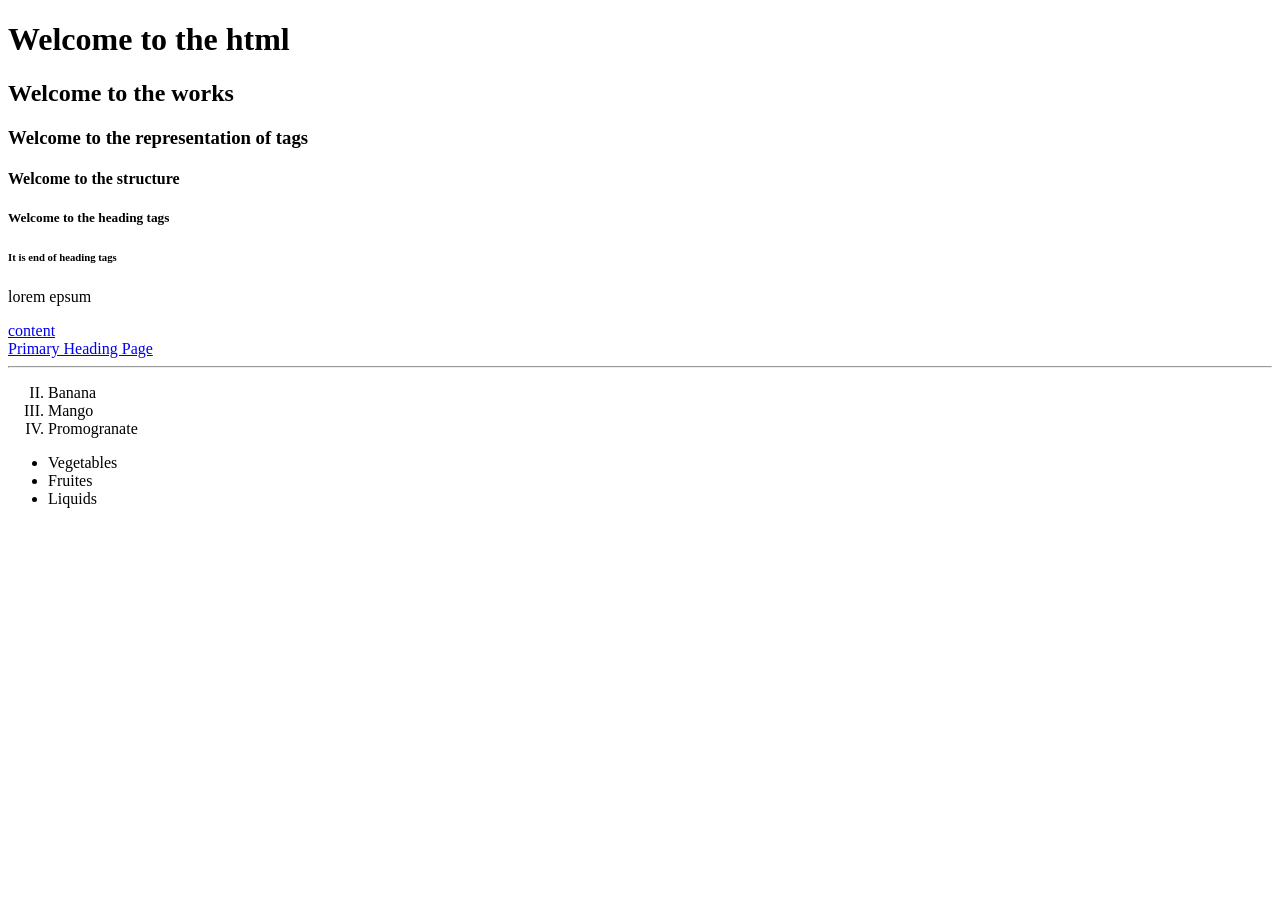
<file: Day1/index.html>
<!--
Basic html structure 
-->
<!DOCTYPE html>
<html lang="en">

<head>
    <title>First Webpage</title>
</head>

<body>
    <!-- Heading tags -->
    <h1>Welcome to the html</h1>
    <h2>Welcome to the works</h2>
    <h3>Welcome to the representation of tags</h3>
    <h4>Welcome to the structure</h4>
    <h5>Welcome to the heading tags</h5>
    <h6>It is end of heading tags</h6>
    <!-- EMMETS
    1)shift 1 - basic structure of html
    2)tag name - h1 + enter
    3)If you want 10 h1 tags - h1*10 + enter
    4)If we want to write content inside the tag - h1{Primary}
    5)If we want to write content 10 times inside the specific tag - h1*10{content}
    6)Nested tags - h1>h2>h3
    7)Comment lines - Control + /
    -->

    <!-- Paragraph tags -->
    <p>lorem epsum</p>


    <!-- 
    attributes : It provides the extra information and controls the tag behaviour.
    
    anchor tags : It is used to define hyperlinks. It is used for internal routing and external routing. 
    
    Empty href and target attribute usage :
    ----------------------------------------
    <a href="" target="_self">e</a><br> Here,target _self -- opening on same tab
    <a href="" target="_blank">a</a>    Here, target _blank -- Opening in another tab

    External routing:
    1)Absolute : It routes to outside webpage.
    Ex:
    <a href="https://en.wikipedia.org/wiki/HTML" target="_self">content</a>

    2)Relative : It routes to inside html files.
    Ex:
    <a href="h.html" target="_blank">Projects Page</a>
    -->
    <a href="https://en.wikipedia.org/wiki/HTML" target="_self">content</a><br>
    <a href="h.html" target="_blank">Primary Heading Page</a> 
    <hr>

    <!--
    Self-closing tag:
    ------------------
    1)hr tag : horizontal ruler.
    2)br tag : It is used to break the content into next line.
    -->

    <!--

    List tags:
    ----------
    1)ordered list :
    2)unordered list :

    -->

    <ol type="I" start="2">
    <li>Banana</li>
    <li>Mango</li>
    <li>Promogranate</li>
    </ol>

    <ul>
        <li>Vegetables</li>
        <li>Fruites</li>
        <li>Liquids</li>
    </ul>

</body>

</html>
</file>
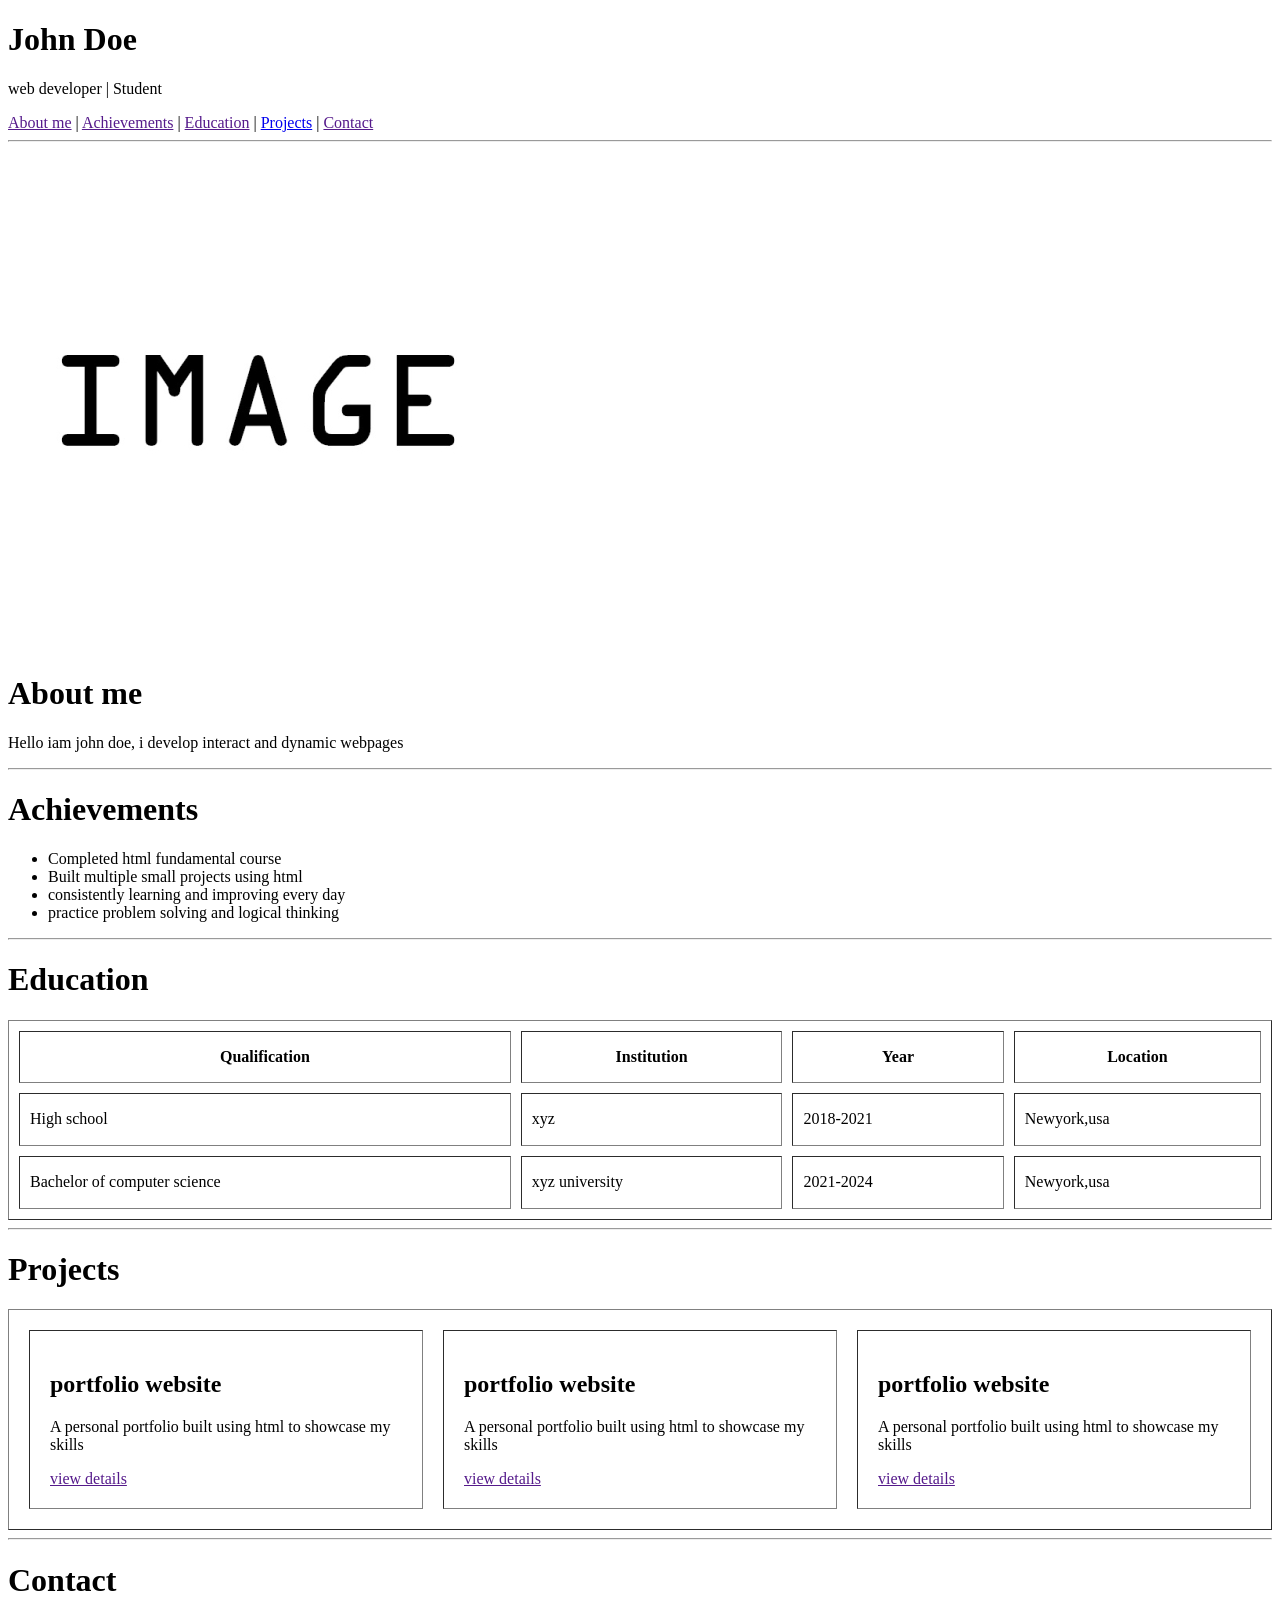
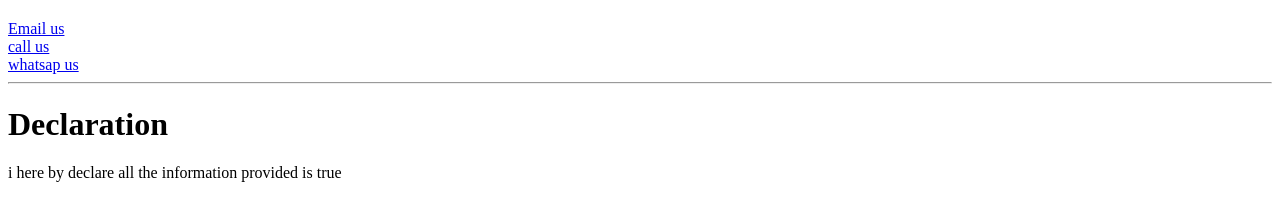
<file: Day2/index.html>
<!--  

Completed the module 1 upto List. 

<!DOCTYPE html>
<html lang="en">

<head>
    <meta charset="UTF-8">
    <meta name="viewport" content="width=device-width, initial-scale=1.0">
    <title>Document</title>
</head>

<body>
    
    image tag having two ways
    1)absolute path
    2)relative path
    
    <img src="https://cdn.apartmenttherapy.info/image/upload/v1662498231/k/Design/2022-08/best%20apples%20to%20eat/Best-Apples-to-Eat-lead-update.jpg"
        width="230px" height="500px">

    <img src="/Photos/Image.jpg" alt="Our Photo" width="350" heigth="450">
    <img src="Image.png" alt="My Photo" width="350" height="450">


    table tag:
    it contains several types for creating rows and headings and table data.
    i.e <tr></tr>,<th></th>,<td></td>
    
    attributes:
    border,width,height,cellpadding,cellspacing.

    <table border="1" width="100%" height="200px" cellpadding="10" cellspacing="10">

        <tr>
            <th>Qualification</th>
            <th>Institution</th>
        </tr>

        <tr>
            <td>High School</td>
            <td>xyz</td>
        </tr>

    </table>

</body>
</html>

-->
<!doctype html>
<html lang="en">

<head>
  <meta charset="UTF-8" />
  <meta name="viewport" content="width=device-width, initial-scale=1.0" />
  <title>Document</title>
</head>

<body>
  <!-- 
    image tag
    absolute path- 
    <img src='https://img.magnific.com/free-photo/programming-background-collage_23-2149901776.jpg?semt=ais_hybrid&w=740&q=80'>
    external dependency
    copyrights
    longest urls


    relative path
    <img src='photos/images.png'>
    path may break if there is a nested folders
    
    attributes
    src---specify the path
    width
    height
    alt
    -->
  <!-- <img width="300px"  height="500px" src='https://img.magnific.com/free-photo/programming-background-collage_23-2149901776.jpg?semt=ais_hybrid&w=740&q=80'>

    <img src='photos/imaes.png' alt="html image">

     -->
  <h1>John Doe</h1>
  <p>web developer | Student</p>
  <!-- <a href="https://en.wikipedia.org/wiki/HTML" target="_self">external -absolute - html</a>
        <a href="contact.html">contact page</a>
        <a href="projects.html">projects page</a> -->

  <a href="">About me</a> | <a href="">Achievements</a> |
  <a href="">Education</a> | <a href="#pr">Projects</a> |
  <a href="">Contact </a>
  <hr />

  <img src="images/photo.jpg" alt="photo">
  <h1>About me</h1>
  <p>Hello iam john doe, i develop interact and dynamic webpages</p>
  <hr />

  <h1>Achievements</h1>
  <ul>
    <li>Completed html fundamental course</li>
    <li>Built multiple small projects using html</li>
    <li>consistently learning and improving every day</li>
    <li>practice problem solving and logical thinking</li>
  </ul>

  <!-- 
        
        table is defined with table tag
        rows are defined with tr tag
        cells are defined with td tag
        headings are defined with th tag

        attributes
        border='1'
        width='100%'
        height='200px'
        cellpadding="10px"
        cellspacing='10'

        -->
  <hr />
  <h1>Education</h1>
  <table border="1" width="100%" height="200px" cellpadding="10" cellspacing="10">
    <tr>
      <th>Qualification</th>
      <th>Institution</th>
      <th>Year</th>
      <th>Location</th>
    </tr>
    <tr>
      <td>High school</td>
      <td>xyz</td>
      <td>2018-2021</td>
      <td>Newyork,usa</td>
    </tr>
    <tr>
      <td>Bachelor of computer science</td>
      <td>xyz university</td>
      <td>2021-2024</td>
      <td>Newyork,usa</td>
    </tr>
  </table>
  <hr />
  <h1 id="pr">Projects</h1>
  <table border="1" cellspacing="20" cellpadding="20">
    <tr>
      <td>
        <h2>portfolio website</h2>
        <p>A personal portfolio built using html to showcase my skills</p>
        <a href="">view details</a>
      </td>
      <td>
        <h2>portfolio website</h2>
        <p>A personal portfolio built using html to showcase my skills</p>
        <a href="">view details</a>
      </td>
      <td>
        <h2>portfolio website</h2>
        <p>A personal portfolio built using html to showcase my skills</p>
        <a href="">view details</a>
      </td>
    </tr>
  </table>

  <hr>
  <h1>Contact</h1>
  <a href="mailto:saiteja@codegnan.com">Email us</a> <br>
  <a href="tel:+83849483943">call us</a> <br>
  <a href="https://wa.me/788943894389">whatsap us</a> <br>
  <hr>
  <h1>Declaration</h1>
  <p>i here by declare all the information provided is true </p>
</body>

</html>
</file>
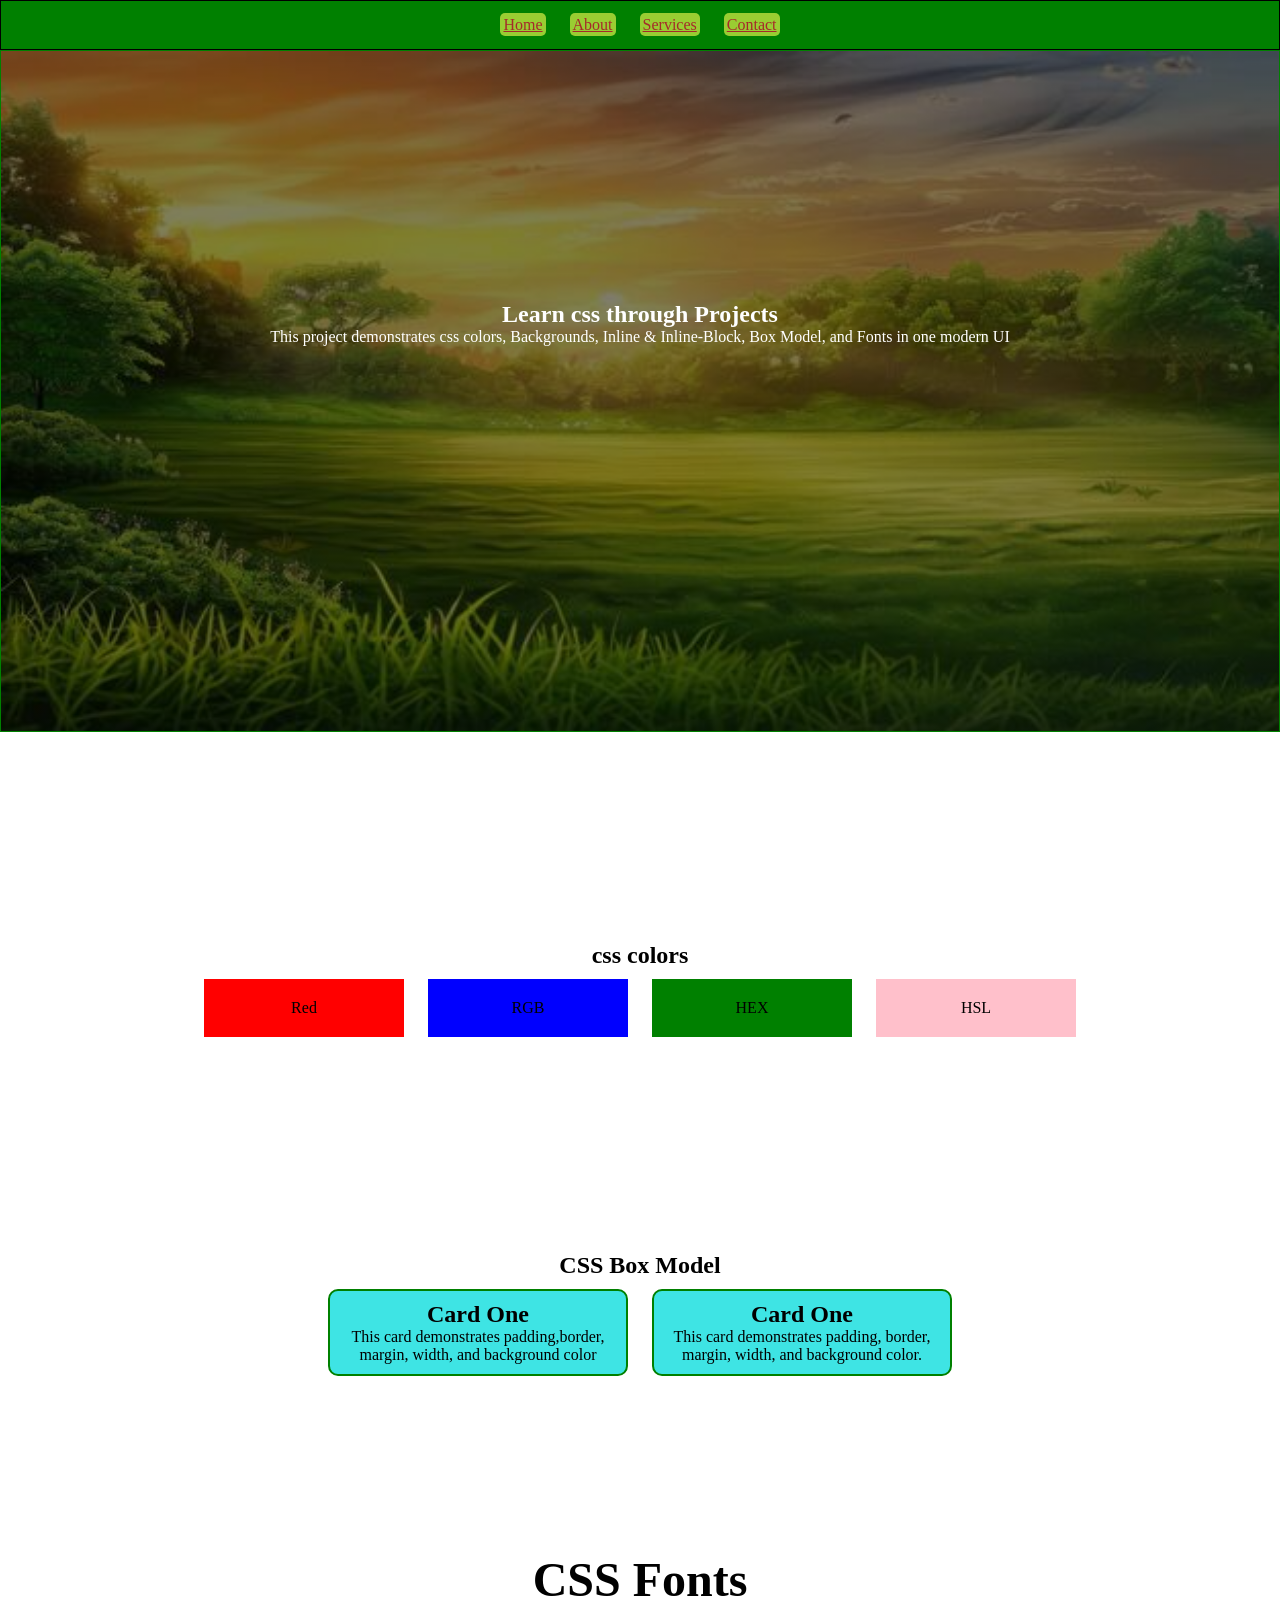
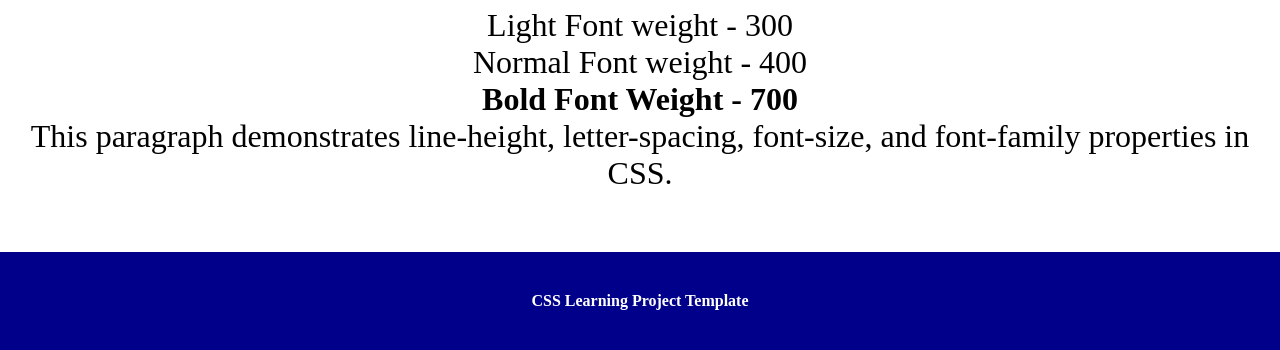
<file: Day5-project1/index.html>
<!DOCTYPE html>
<html lang="en">

<head>
    <style>
        /*css
        how to insert css
        selector
        types of selectors
        box model
        inline,block,inline-block
        background properties

        combinators
        it is used to target the html element based on a relationship
        header>a--child selector

        header+h1 -- sibling selector

        universal selector
        *{
            margin:0;
            padding:0;
            box-sizing:border-box;
        }
        
        font properties:
        =================
        font-size: 1.2 rem;
        font-family: 'cursive' 'arial';
        font-weight: 900; (200 - Low  900 - high(mostly people use this)

        */
        * {
            margin: 0;
            padding: 0;
            box-sizing: border-box;
        }

        header {
            background-color: green;
            text-align: center;
            padding: 15px 15px 15px 15px;
            border: 1px solid black;
        }

        header>a {
            color: brown;
            background-color: yellowgreen;
            padding: 3px 3px;
            border-radius: 5px;
            margin: 10px 10px 10px 10px;
        }

        .s1 {
            height: 500px;
            color: white;
            text-align: center;

            padding: 250px 50px 430px 50px;
            border: 1px solid green;
            background-size: 100% 100%;
            background-image: linear-gradient(rgba(0, 0, 0, 0.5), rgba(0, 0, 0, 0.5)), url("images/photos.jpg");
            background-repeat: no-repeat;
        }

        .s2{    
            text-align:center;
            height: 500px;
            padding: 200px 20px;
            margin: 10px 10px 10px 10px;
           
        }

        .s3{
            height: 300px;
            text-align:center;
        }

        .s4{
            height: 300px;
            text-align:center;
            font-size: 2rem;
        }

        .card{
            display:inline-block;
            width:300px;
            background:rgb(62,228,228);
            padding: 10px;
            border:2px solid green;
            margin:10px;
            border-radius:10px;
        }

        .container>div{
            width:200px;
            padding:20px;
            margin: 10px;
            display:inline-block;
        }

        footer{
            background:darkblue;
            padding:40px 20px;
            text-align:center;
            color:white;
            font-weight: 900;
            font-size:1rem;
        }

    </style>




<body>

    <header>
        <a href="">Home</a>
        <a href="">About</a>
        <a href="">Services</a>
        <a href="">Contact</a>
    </header>

    <section class="s1">
        <h1>Learn css through Projects</h1>
        <p>This project demonstrates css colors, Backgrounds, Inline & Inline-Block, Box Model, and Fonts in one modern
            UI</p>
    </section>

    <section class="s2">
        <h1>css colors</h1>
        <div class="container">
            <div style="background: red;">Red</div>
            <div style="background: blue;">RGB</div>
            <div style="background: green;">HEX</div>
            <div style="background: pink;">HSL</div>
        </div>
    </section>

    <section class="s3">
        <h1>CSS Box Model</h1>
        <div class="card">
            <h1>Card One</h1>
            <p>This card demonstrates padding,border, margin, width, and background color</p>
        </div>

        <div class="card">
            <h1>Card One</h1>
            <p>This card demonstrates padding, border, margin, width, and background color.</p>
        </div>
    </section>
    
    <section class="s4">
        <h1>CSS Fonts</h1>
        <div style="font-weight:300;">Light Font weight - 300</div>
        <div style="font-weight:400;">Normal Font weight - 400</div>
        <div style="font-weight:700;">Bold Font Weight - 700</div>
        <div>
            This paragraph demonstrates line-height, letter-spacing, font-size, and font-family properties in CSS.
        </div>
    </section>

    <footer>CSS Learning Project Template</footer>
</body>

</html>
</file>
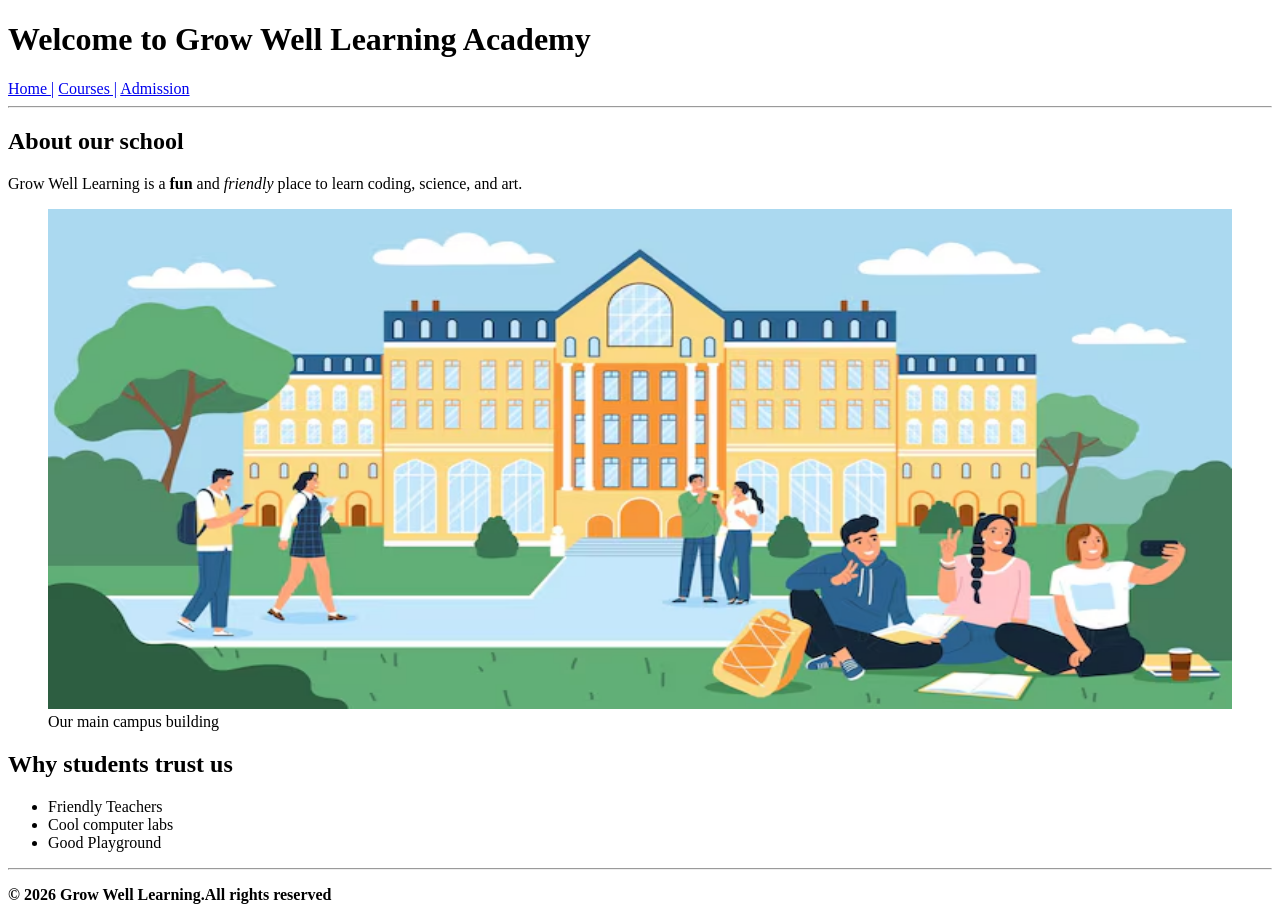
<file: Grow Well Learning Project using html/index.html>
<!DOCTYPE html>
<html lang="en">

<head>
    <meta charset="UTF-8">
    <meta name="viewport" content="width=device-width, initial-scale=1.0">
    <title>Grow Well Learning - Home</title>
</head>

<body>
    <header>
        <!-- Top Menu Bar -->
        <h1>Welcome to Grow Well Learning Academy</h1>
        <nav>
            <a href="index.html" target="_self">Home |</a>
            <a href="courses.html" target="_self">Courses |</a>
            <a href="admission.html" target="_self">Admission</a>
            <hr>
        </nav>
    </header>
    <!-- Main Content -->
     <main>
        <section>
            <h2>About our school</h2>
            <p>Grow Well Learning is a <strong>fun</strong> and <em>friendly</em> place to learn coding, science, and art.</p>
        <figure>
            <img src="images/photos.jpg" alt="Sunshine Academy Campus" width="100%" height="500px">
            <figcaption>Our main campus building</figcaption>
        </figure>
        </section>

        <section>
            <h2>Why students trust us</h2>
            <ul>
                <li>Friendly Teachers</li>
                <li>Cool computer labs</li>
                <li>Good Playground</li>
            </ul>
        </section>

     </main>
     
     <!-- Bottom footer -->
     <footer>
        <hr>
        <p><strong>© 2026 Grow Well Learning.All rights reserved</strong><p>
     </footer>

</body>

</html>
</file>
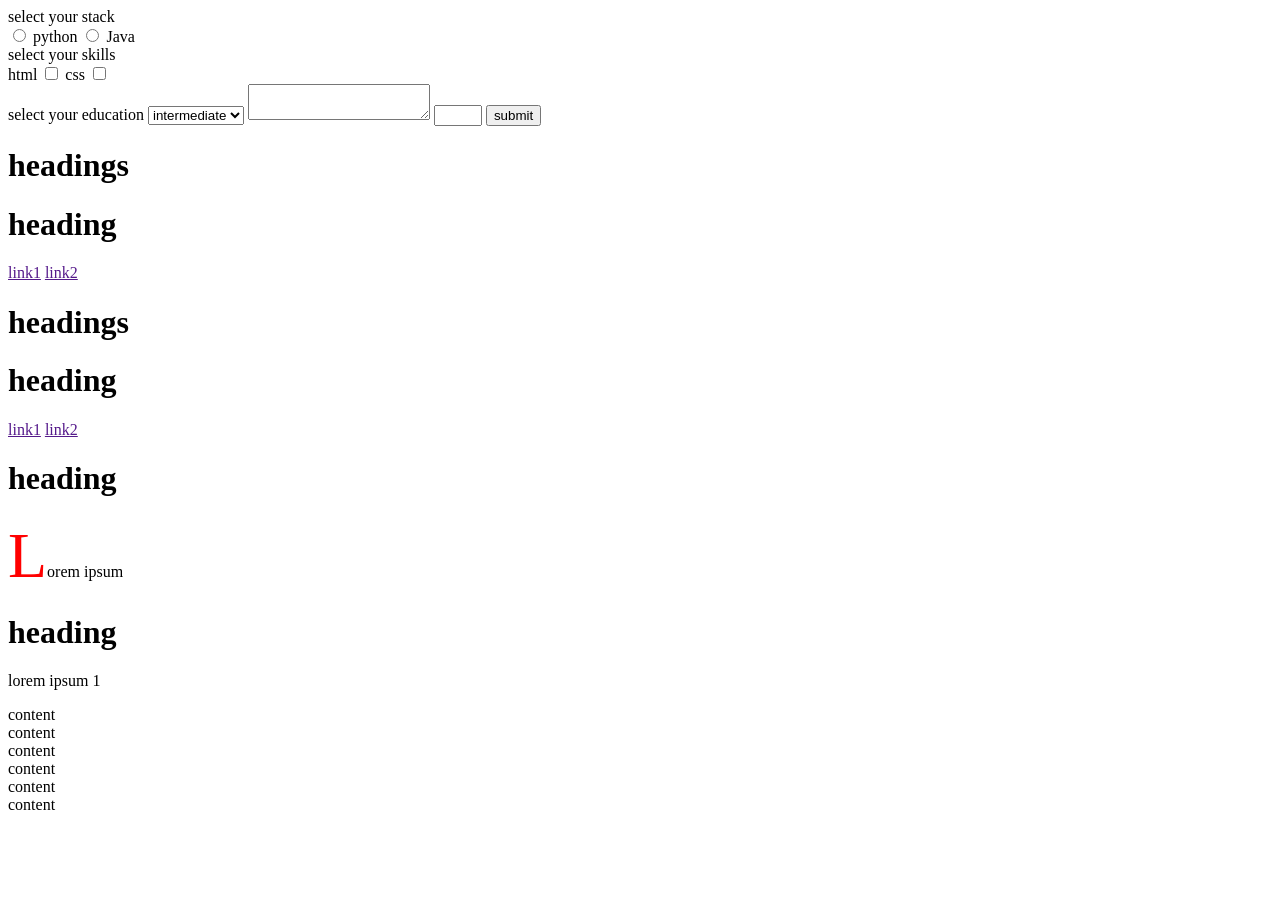
<file: Day3/Day3.html>
<!DOCTYPE html>
<html lang="en">

<head>
    <meta charset="UTF-8">
    <meta name="viewport" content="width=device-width, initial-scale=1.0">
    <title>Document</title>
</head>

<body>
    <!--
    forms
    block level element
    inline element
    semantic elements
    
    forms:
    ----------
    forms are used to collect user data and allow users to interact with the server.
    ->It is defined with <form></form>tag

    form fields
    =============
    We have three types of form fields.
    1)label

    2)input : It is a text field.
    -> Inside the form text field we have two attributes.

    a)type attribute:
    type attribute is used to control the text field.
    type-text,number,password,email(validation is done when we are submitting the form),
    url,search,file

    b)placeholder : it gives the hint to the user "what to fill".

    3)button
    In buttons we have the type attribute
    type-submit,reset

    4)required

    5)id and for
    It is used to link the lable with the input

    6)value
    It is used  to provide predefined value to the input field.

    7)name
    It will acts as a key for the input field and carries the data.

    8)min and max

    9)action
    It defines where the form should be submitted

    10)method
    get - 
    post - more secured

    <form>
        <label>enter username</label>
        <input type="text" placeholder="enter name">
        <input type="number">
        <input type="password">
        <input type="email">
        <input type="url">
        <input type="search">
        <input type="file">
        <input type="date">
        <input type="datetime-local">
        <button type="submit">submit</button>
        <button type="reset">reset</button>

        <label for="name">Enter Username</label>
        <input id="name" type="text" placeholder="name" value="John" name="Username" required> <br>
    </form>
    -->
    <form action="" method="get">
        <label>select your stack</label><br>
        <input id="python" type="radio" name="stack" value="pythonstack">
        <label for="python">python</label>

        <input id="Java" type="radio" name="stack" value="javastack">
        <label for="Java">Java</label>
        <br>

        <label>select your skills</label><br>

        <label for="html">html</label>
        <input id="html" type="checkbox" name="skillset" value="html">

        <label for="css">css</label>
        <input id="css" type="checkbox" name="skillset" value="css"><br>
        <label>select your education</label>

        <select name="education">
            <option value="intermediate">intermediate</option>
            <option value="bachelor">bachelor</option>
            <option value="master">master</option>
        </select>

        <textarea></textarea>

        <input type="number" name="enter number" min="5" max="10">

        <button type="submit">submit</button>

        <h1>headings</h1>
        <h1>heading</h1>
        <a href="">link1</a>
        <a href="">link2</a>

    </form>

    <!--
    block level elements:
    Theses are the elements which occupies complete space and always starts on new line.

    div -division tag
    It is used to group the elements for applying styles

    inline elements:
    Theses are the elements which occupies neccessary space and doesn't starts on new line.

    span
    It is used to group the content for applying styles.
    -->
    <h1>headings</h1>
    <h1>heading</h1>
    <a href="">link1</a>
    <a href="">link2</a>
    <div>
    <h1>heading</h1>
    <p><span style="color:red;font-size:4rem">L</span>orem ipsum</p>
    </div>

    <h1>heading</h2>
    <p>lorem ipsum 1</p>

    <header>content</header>
    <nav>content</nav>
    <section>content</section>
    <article>content</article>
    <aside>content</aside>
    <footer>content</footer>
</body>

</html>
</file>
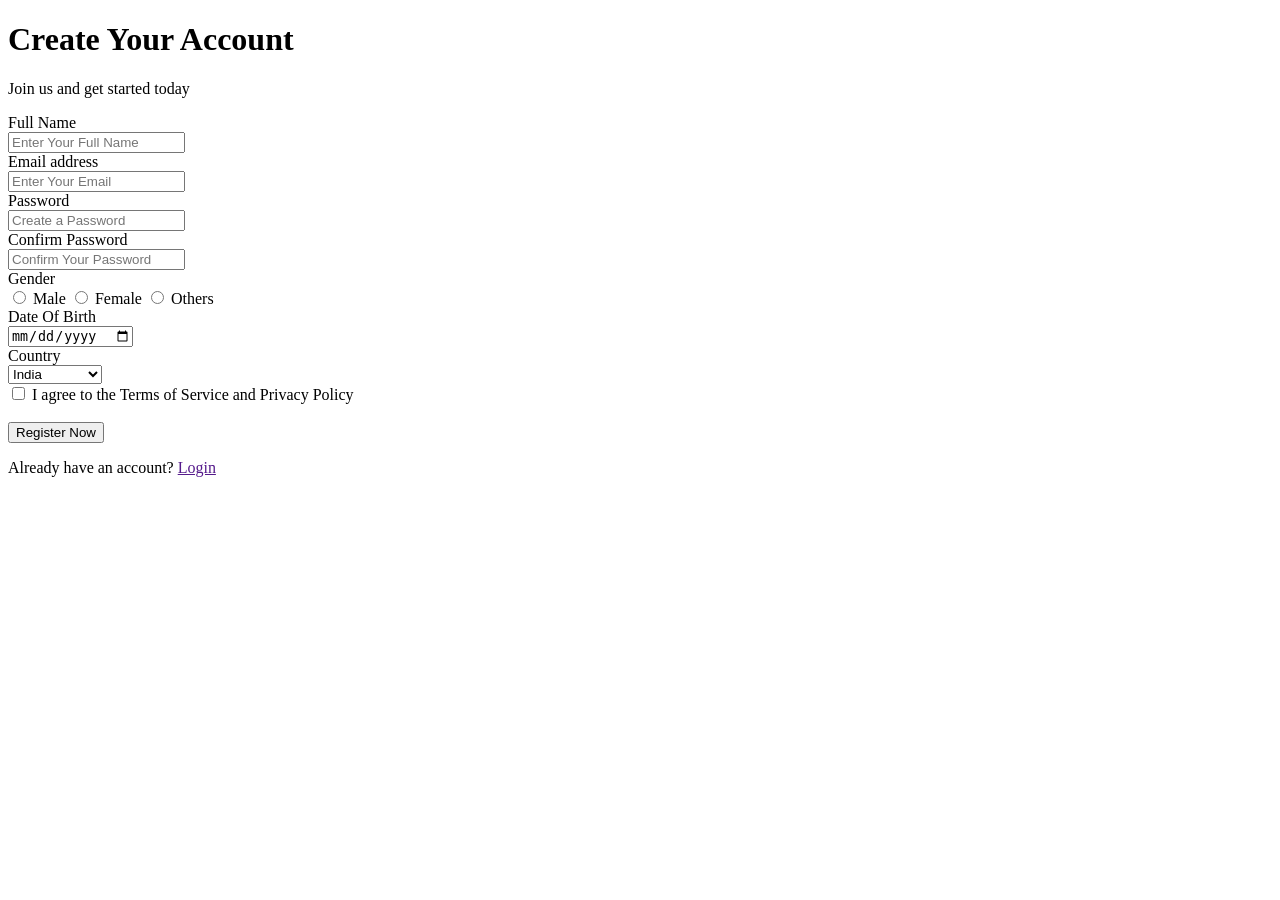
<file: Day3/login.html>
<!DOCTYPE html>
<html lang="en">

<head>
    <meta charset="UTF-8">
    <meta name="viewport" content="width=device-width, initial-scale=1.0">
    <title>login page</title>
</head>

<body>
    <h1>Create Your Account</h1>
    <p>Join us and get started today</p>
    <form>
        <label for="relation">Full Name</label> <br>
        <input id="relation" type="text" placeholder="Enter Your Full Name" name="name"> <br>
        
        <label for="connection">Email address</label> <br>
        <input id="connection" placeholder="Enter Your Email"> <br>
        
        <label for="match">Password</label> <br>
        <input id="match" type="password" placeholder="Create a Password"> <br>

        <label for="same">Confirm Password</label> <br>
        <input id="same" type="password" placeholder="Confirm Your Password"> <br>

        <label>Gender</label> <br>
        <input id="m" type="radio" name="Gender" value="Male">
        <label for="m">Male</label> 
        
        <input id="f" type="radio" name="Gender" value="Female">
        <label for="f">Female</label>
        
        <input id="O" type="radio" name="Gender" value="Others">
        <label for="O">Others</label> <br>

        <label for="DOB">Date Of Birth</label> <br>
        <input id="DOB" type="date" placeholder="Select your date of birth"> <br>

        <label for="country">Country</label><br>
        <select id="country" name="country">
            <option value="India">India</option>
            <option value="Australia">Australia</option>
            <option value="Netherlands">Netherlands</option>
        </select> <br>
        <input id="c" type="checkbox" required>
        <label for="c">I agree to the Terms of Service and Privacy Policy</label> <br> <br>
        <button type="submit">Register Now</button>
        
        <p>Already have an account? <a href="">Login</a></p>
        
    </form>
</body>

</html>
</file>
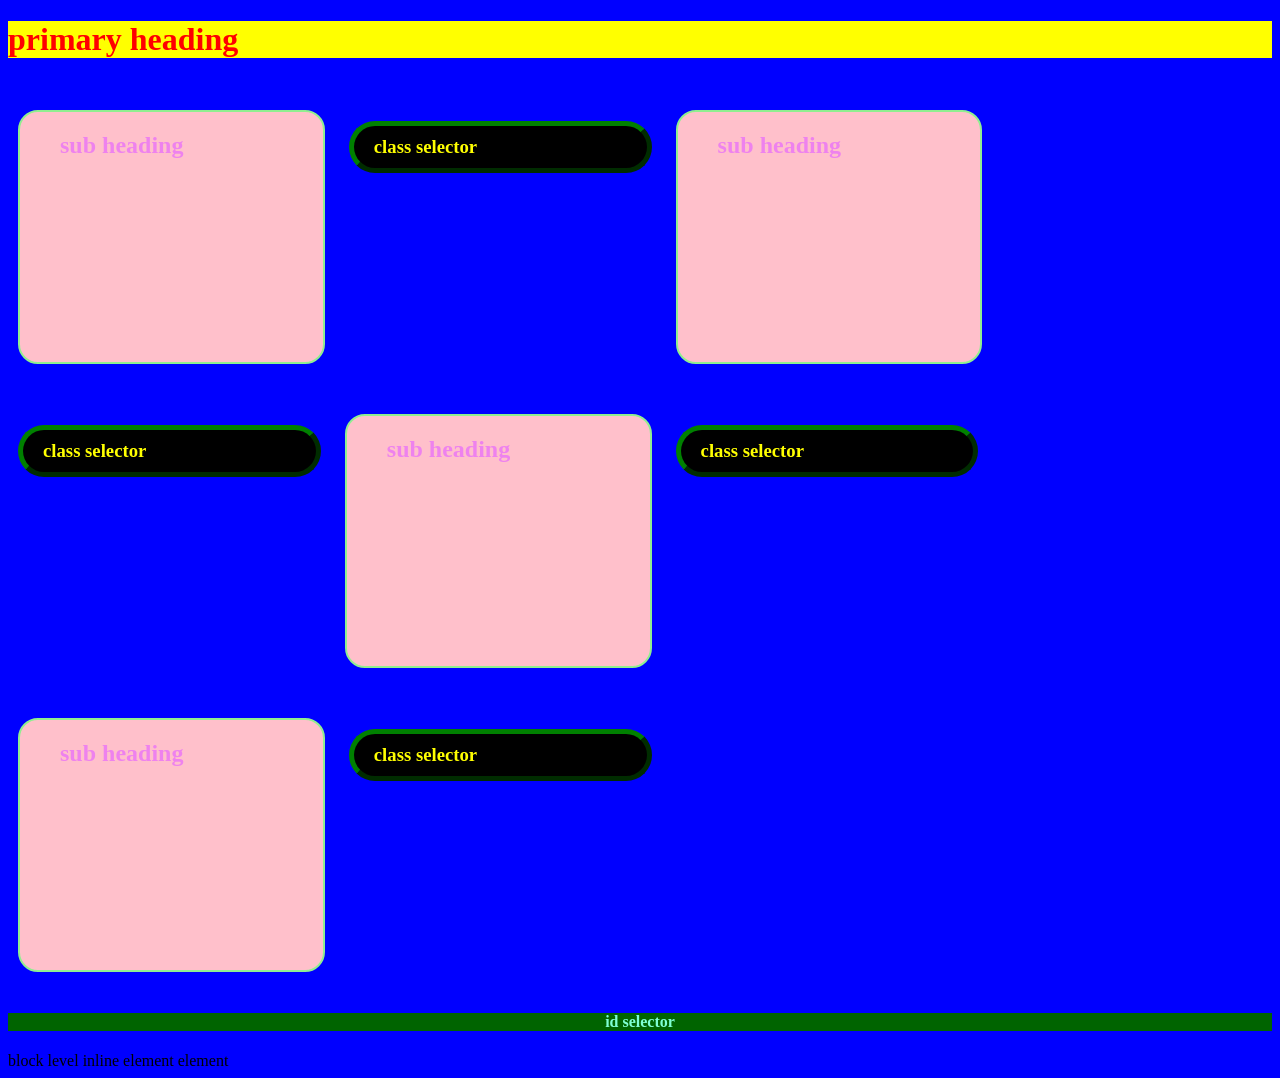
<file: Day4-css/css_basics.html>
<!-- 
CSS - Cascading styling sheets

Css uses:
used to design html tags elements
widely used language in the web development
saves a lot of time.

CSS syntax:
h1{
    color:yellow;font-size:12px;
}

key features:
1)separation of contents and presentation
2)selectors 

CSS Syntax:

h1{
    color:orange;font-size:12px;
    
}

h1 - selector
color,font-size - property or key
orange,12px - value

Ex:
p{
    color:red;
    text-align:center;
}

Program:

<!DOCTYPE html>
<html lang="en">
<head>
    <style>
        p{
            color:red;
            text-align: left;
        }
    </style>
</head>
<body>
    <p>hello world</p>
</body>
</html>

comments:


syntax:


/* This is paragraph tag */
/* I'm from python life */

Uses:
1)Readability
2)Time saving

Ex:
<!DOCTYPE html>
<html lang="en">
<head>
    <style>
        /* this is a style tag */
    </style>
</head>
<body>
    <p>Hello World</p>
</body>
</html>


CSS Selectors:

5 categories:

1)simple selector : name,Id,Class

2)combination selector : specific relation b/w them.

3)pseudo selector : selects and style a part of element.

4)pseudo elements selector : select elements based on a certain state.

5)Attribute selector : selects based on attribute value


1)The Css Element Selector
2)CSS Id selector
3)CSS class selector
4)css universal selector
5)css grouping selector

-->
<!--
<!DOCTYPE html>
<html lang="en">

<head>
    <style>
        /* Element selector 
        p{
            color:green;
            font-size:20px;
            text-align: center;
            background-color: aqua;
        } 
        h1{
            background-color: brown;
        }
        */

        /* Id selector 
         #idselector{
            background-color: aquamarine;
            text-align: center;
            color:red;
            font-size:12px;
         }*/

        /* class selector 
        .center {
            text-align:left;
            color:green;
        } 
        */

        /* Universal selector - All over 
        *{
            color:green;
            text-align:center;
        }
        */

        /* CSS Grouping selector - more than one */
        h1,
        h2 {
            color: orange;
            font-size: 15px;
            text-align: center;

        }
    </style>
</head>

<body>
    <h1 class="center">zudio</h1>
    <p>zudio clothes are good in quality.</p>
    <p id="idselector">Hello everyone</p>
    <h2 class="center">Namaskaram</h1>
        <p>Thankyou</p>

</body>

</html>

-->
<!--
How to add css:

Three ways to insert css.

1)External css:

Points to rememeber:

->link should be there in head in html file.
->Each individual file should be there for html and css.

syntax for link:
<link>rel="stylesheet" href="mycss.css"</link>

Program:
<!DOCTYPE html>
<html lang="en">
<head>
    <link rel="stylesheet" href="css.css">
</head>
<body>
    <h1>Hello</h1>
    <p>world</p>
</body>
</html>

2)Internal Css:

Points to remember:
->By using style tag we used to access the css.

Program:
<!DOCTYPE html>
<html lang="en">

<head>
    <style>
        h1 {
            color: navy;
        }

        body {
            background-color: beige;
        }
        p{
            color:palevioletred;

        }
    </style>
</head>

<body>
    <h1>python life</h1>
    <p>Your friend</p>
</body>

</html>

3)Inline css - for unique style

Program:
<!DOCTYPE html>
<html lang="en">

<head>
    <meta charset="UTF-8">
    <meta name="viewport" content="width=device-width, initial-scale=1.0">
    <title>css inline</title>
</head>

<body>
    <h1 style="color:black;background-color: aqua;">Welcome to inline css</h1>
    <p style="color:green;font-size:15px;">Thankyou</p>
</body>

</html> 
-->

<!-- 
CSS colors
1)css background color:

Program:
<!DOCTYPE html>
<html lang="en">
<head>
    <title>hi</title>
</head>
<body>
    <h1 style="background-color: rgb(50,10,79);">this is color value</h1>
    <h2>Thanks for watching</h2>
    <p style="background-color: magenta;">Telegram</p>
</body>
</html>

2)css text color :
program:
<!DOCTYPE html>
<html lang="en">
<head>
    <style>
        h1{
            color: burlywood;
        }
    </style>
</head>
<body>
    <h1>This background color in css used for styling the bg</h1>
    <p>comment css</p>
</body>
</html>

3)css border color :
1)Dotted -> .....

2)dashed -> --------

3)solid -> _______________________

4)double -> _________________________
            ________________________

            
5)None ->

6)hidden

Program:
<!DOCTYPE html>
<html lang="en">
<head>
    <style>
        p.dashed{
            border-style: dashed;
        }
        p.double{
            border-style:double;
        }
        p.solid{
            border-style: solid;
        }

    </style>
</head>
<body>
    <h1>css borders</h1>
    <p class="dashed">movie</p>
    <p class="double">scene</p>
    <p class="solid">bahubali</p>
</body>
</html>

(or)

<!DOCTYPE html>
<html lang="en">
<head>
    <title>fruits</title>
</head>
<body>
    <h1 style="border: 10px solid green;">grapes</h1>
    <p style="border: 2px solid blue;">mangoes</p>
</body>
</html>

4)css color values.

Predefined colors:
-------------------
HEX
RGB
HSL
RGBA

colors:
--------
Tomato
orange
sea blue
dodger blue
light gray
pink

margins :
----------
->css margin property is used to define the space around the element.

1)margin top :
2)margin left :
3)margin bottom :
4)margin right :

-------------------------------------------------------------------------------------------------


-->

<!DOCTYPE html>
<html lang="en">

<head>
    <meta charset="UTF-8">
    <meta name="viewport" content="width=device-width, initial-scale=1.0">
    <title>Document</title>
    <style>
        h2 {
            color: green;
            background: pink;
            width: 20%;
            height: 200px;
            padding: 20px 10px 30px 40px;
            border: 2px solid lightgreen;
            border-radius: 20px;
            margin: 30px 10px 20px 10px;
            display: inline-block;
            /* display:inline-block; --- it will behave like a inline but
    takes properties like block level.*/
            background-image: url("https://img.magnific.com/premium-vector/glitter-pink-leafy-frame_53876-116089.jpg?semt=ais_hybrid&w=740&q=80");
            background-repeat: no repeat;
            background-size: 100% 100%;
            background-attachment: fixed;
        }

        .s1 {
            color: yellow;
            background-color: black;
            text-align: left;
            width: 20%;
            height: 10%;
            padding: 10px 20px;
            border: 5px outset green;
            border-radius: 50px;
            margin: 20px 10px 30px 10px;
            display: inline-block;
        }

        #gd {
            color: aquamarine;
            background: darkgreen;
            text-align: center;
        }
    </style>
    <link rel="stylesheet" href="demo.css">
</head>

<body>
    <!--     css - cascading style sheets

    it is a style sheet language that is used to describe the presentation of html document.
    css styles deals colors,fonts,animations,layouts and responsiveness

    how to insert css:
    1)inline css :
    It is added to the tag with the help of style attribute.
    css styles comes with property and values.

    css syntax:
    ------------
    color:red;
    declaration

    inserting css syntax:
    <h1 style="color:red;background:blue;">primary heading</h1>

    2)internal css
    styles are defined in head section with the style tag.

    css syntax:
    ------------
    selector : it is used to target the html tags for applying styles.

    selector{
        declaration
            }
    h2{
        color:yellow
      }

    3)external css:
    external styles are defined in external file that has extension of .css.
    external file can be linked using link tag in head section.

    <link rel="stylesheet" href="demo.css">

    priority:
    1)inline
    2)internal or external - it depends how we define

    <h1 style="color:red;background:blue;">inline heading</h1>
    
    <h2>internal heading</h2>
    <h3>external heading</h3>

    types of selectors:
    1)simple selectors:
        1)tag name or element selector
        h1{
            color:red;
        }

        2)class selector:
        it is denoted with .classname.
        it is used to style multiple tags.
        we can assign multiple classnames in class attribute.

        <div class="s1 a1">
            .s1{
                color:blue;
            }

    specificity:
    1)id having high specificity
    2)class
    3)tag

    syntax for specificity:
    #title1{
            color:violet;
            background-color:green;
            text-align:center;
    }
    .t1{
            color:brown;
            background-color:yellow;
            text-align:left;

    }
    h1{
            color:red;
            background-color:black;
            text-align:right;
    }


    2)combinators selectors
    3)Pseudo-class selectors
    4)Pseudo-elements selectors
    5)Attribute selectors:

    box model:
    it describes the presentation of an element.
    it contains four components

    1)content
    width
    height
    
    width:50%;
    height:200px;

    2)padding : It is the space around the content

    padding:20px;
    padding:10px 20px 30px 40px;
            top right bottom left
    padding:10px 20px      30px;
            top right/left bottom
    padding:10         20px
            top/bottom left/right

    3)border
    it is line around the padding
    border:1px solid green;
    style--solid
           dotted
           dashed
           double
           inset
           outset
           ridge
           groove
           none
    border-radius:20px;

    4)margin
    it is space around the element or between the elements.

    margin:20px 10px 20px;
    margin:20px 10px 30px 40px;
    
    Point to remember:

    display:inline-block;
    /* display:inline-block; --- it will behave like a inline but takes properties like block level.

    we can create cards too.

    PROPERTIES TO REMEMBER:

    background-image:url("https://img.magnific.com/premium-vector/glitter-pink-leafy-frame_53876-116089.jpg?semt=ais_hybrid&w=740&q=80");
    background-repeat:no repeat;
    background-size:100% 100%;
    background-attachment: fixed;
    -->

    <h1 style="color:red;background:yellow;">primary heading</h1>
    <h2 style="color:violet; text-align:left;">sub heading</h2>
    <h3 class="s1">class selector</h3>
    <h2 style="color:violet; text-align:left;">sub heading</h2>
    <h3 class="s1">class selector</h3>
    <h2 style="color:violet; text-align:left;">sub heading</h2>
    <h3 class="s1">class selector</h3>
    <h2 style="color:violet; text-align:left;">sub heading</h2>
    <h3 class="s1">class selector</h3>
    <h4 id="gd">id selector</h4>
    <div> block level <span> inline element </span> element </div>
</body>

</html>
</file>
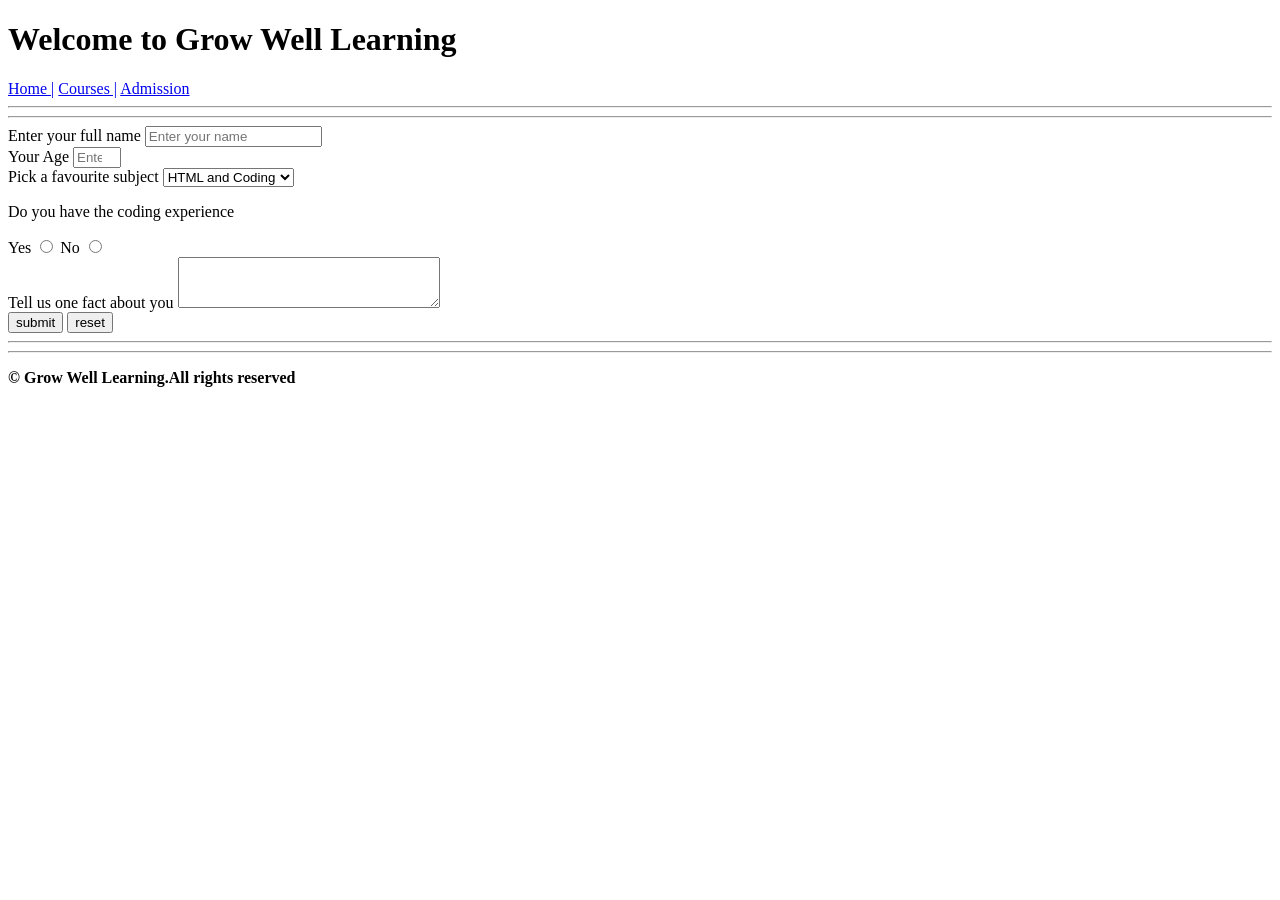
<file: Grow Well Learning Project using html/admission.html>
<!DOCTYPE html>
<html lang="en">
<head>
    <meta charset="UTF-8">
    <meta name="viewport" content="width=device-width, initial-scale=1.0">
    <title>Grow Well Learning - Admissions</title>
</head>
<body>
    <header>
        <!-- Same Top Menu Bar -->
        <h1>Welcome to Grow Well Learning</h1>
        <nav>
            <a href="index.html" target="_self">Home |</a>
            <a href="courses.html" target="_self">Courses |</a>
            <a href="admission.html" target="_self">Admission</a>
            <hr>
        </nav>
    </header>
    <hr>
    <main>
        <form action="" method="post">
            <!-- Text Input -->
            <label for="name">Enter your full name</label>
            <input id="name" type="text" placeholder="Enter your name" name="name" required> <br>
            
            <!-- Number Input with Rules -->
            <label for="age">Your Age</label>
            <input id="age" type="number" placeholder="Enter your age" min="5" max="18" name="name" required > <br>
            
            <!-- Dropdown Menu -->
            <label for="favourite">Pick a favourite subject</label>
            <select name="subject" id="favourite">
                <option value="HTML and Coding">HTML and Coding</option>
                <option value="science">Space Science</option>
                <option value="Digital art">Digital art</option>
            </select> <br>

            <!-- Radio Buttons -->
            <p>Do you have the coding experience</p>
            <label for="experiences">Yes</label>
            <input id="experiences" type="radio" name="name" value="Yes" required>
            <label for="experience">No</label>
            <input id="experience" type="radio" name="name" value="No" required>
            <br>

            <!-- Textarea for Longer Messages -->
            <label for="fact">Tell us one fact about you</label>
            <textarea id="fact" rows="3" cols="30"></textarea>
            <br>

            <!-- Submit & reset Buttons -->
            <button type="submit">submit</button>
            <button type="reset">reset</button>
        </form>
    </main>
    <hr>

    <!-- Same Bottom Footer -->
    <footer>
        <hr>
        <p><strong>© Grow Well Learning.All rights reserved</strong>
        <p>
    </footer>

</body>
</html>
</file>
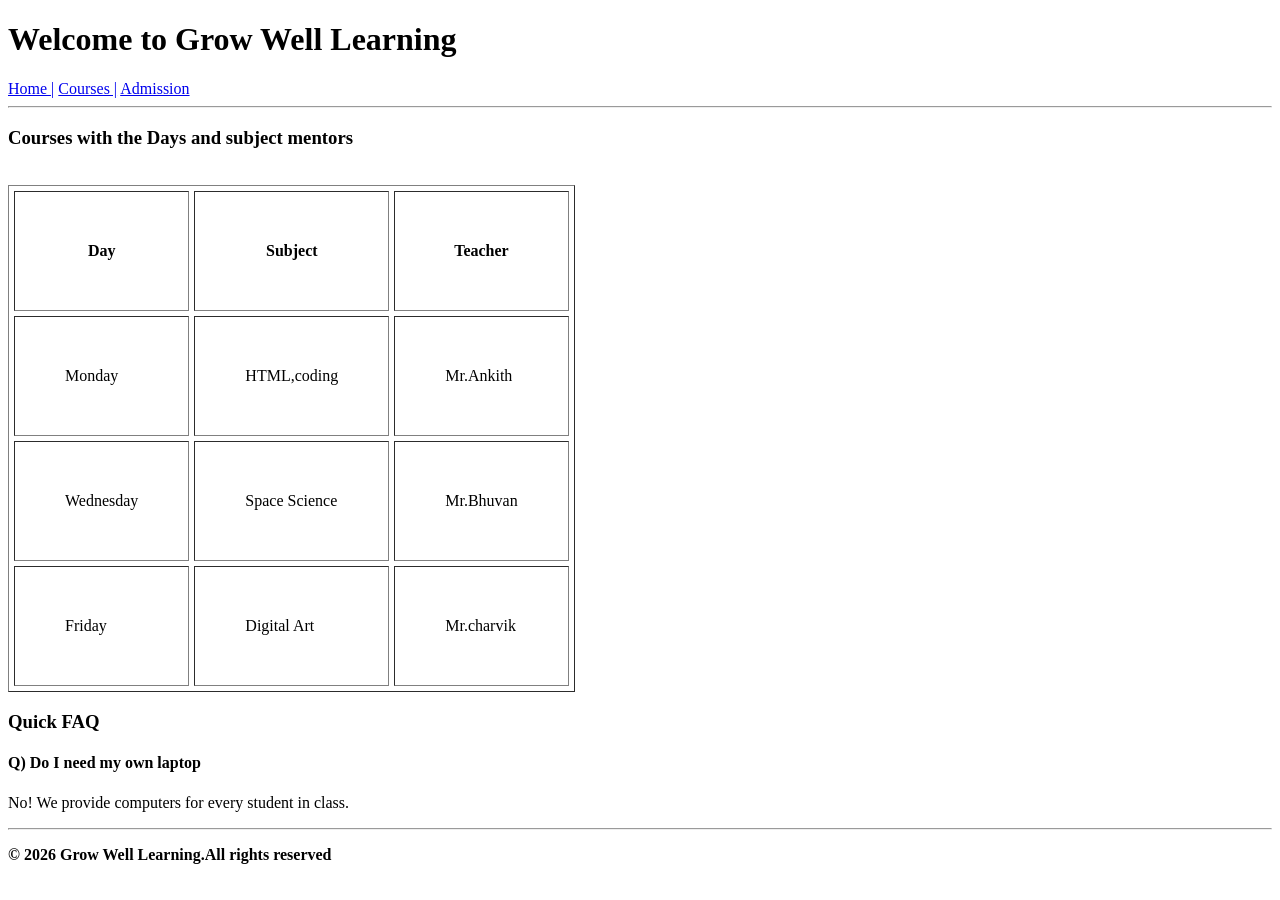
<file: Grow Well Learning Project using html/courses.html>
<!DOCTYPE html>
<html lang="en">

<head>
    <meta charset="UTF-8">
    <meta name="viewport" content="width=device-width, initial-scale=1.0">
    <title>Grow Well Learning - Courses</title>
</head>

<body>
    <header>
        <!-- Same Top Menu Bar -->
        <h1>Welcome to Grow Well Learning</h1>
        <nav>
            <a href="index.html" target="_self">Home |</a>
            <a href="courses.html" target="_self">Courses |</a>
            <a href="admission.html" target="_self">Admission</a>
            <hr>
        </nav>
    </header>

    <main>
        <section>
            <h3>Courses with the Days and subject mentors</h3> <br>
            <table border="1" width="10" height="10" cellspacing="5px" cellpadding="50">
                <tr>
                    <th>Day</th>
                    <th>Subject</th>
                    <th>Teacher</th>
                </tr>
                <tr>
                    <td>Monday</td>
                    <td>HTML,coding</td>
                    <td>Mr.Ankith</td>
                </tr>
                <tr>
                    <td>Wednesday</td>
                    <td>Space Science</td>
                    <td>Mr.Bhuvan</td>
                </tr>
                <tr>
                    <td>Friday</td>
                    <td>Digital Art</td>
                    <td>Mr.charvik</td>
                </tr>
            </table>

            <h3>Quick FAQ</h3>
            <article>
                <h4>Q) Do I need my own laptop</h4>
                <p>No! We provide computers for every student in class.</p>
            </article>
        </section>
    </main>
    <!-- same Bootom Footer  -->
    <footer>
        <hr>
        <p><strong>© 2026 Grow Well Learning.All rights reserved</strong>
        <p>
    </footer>
</body>

</html>
</file>
<file: Day4-css/demo.css>
body {
    background-color: blue;
}

h2 {
    color: magenta;
    text-align: center;
}
</file>
